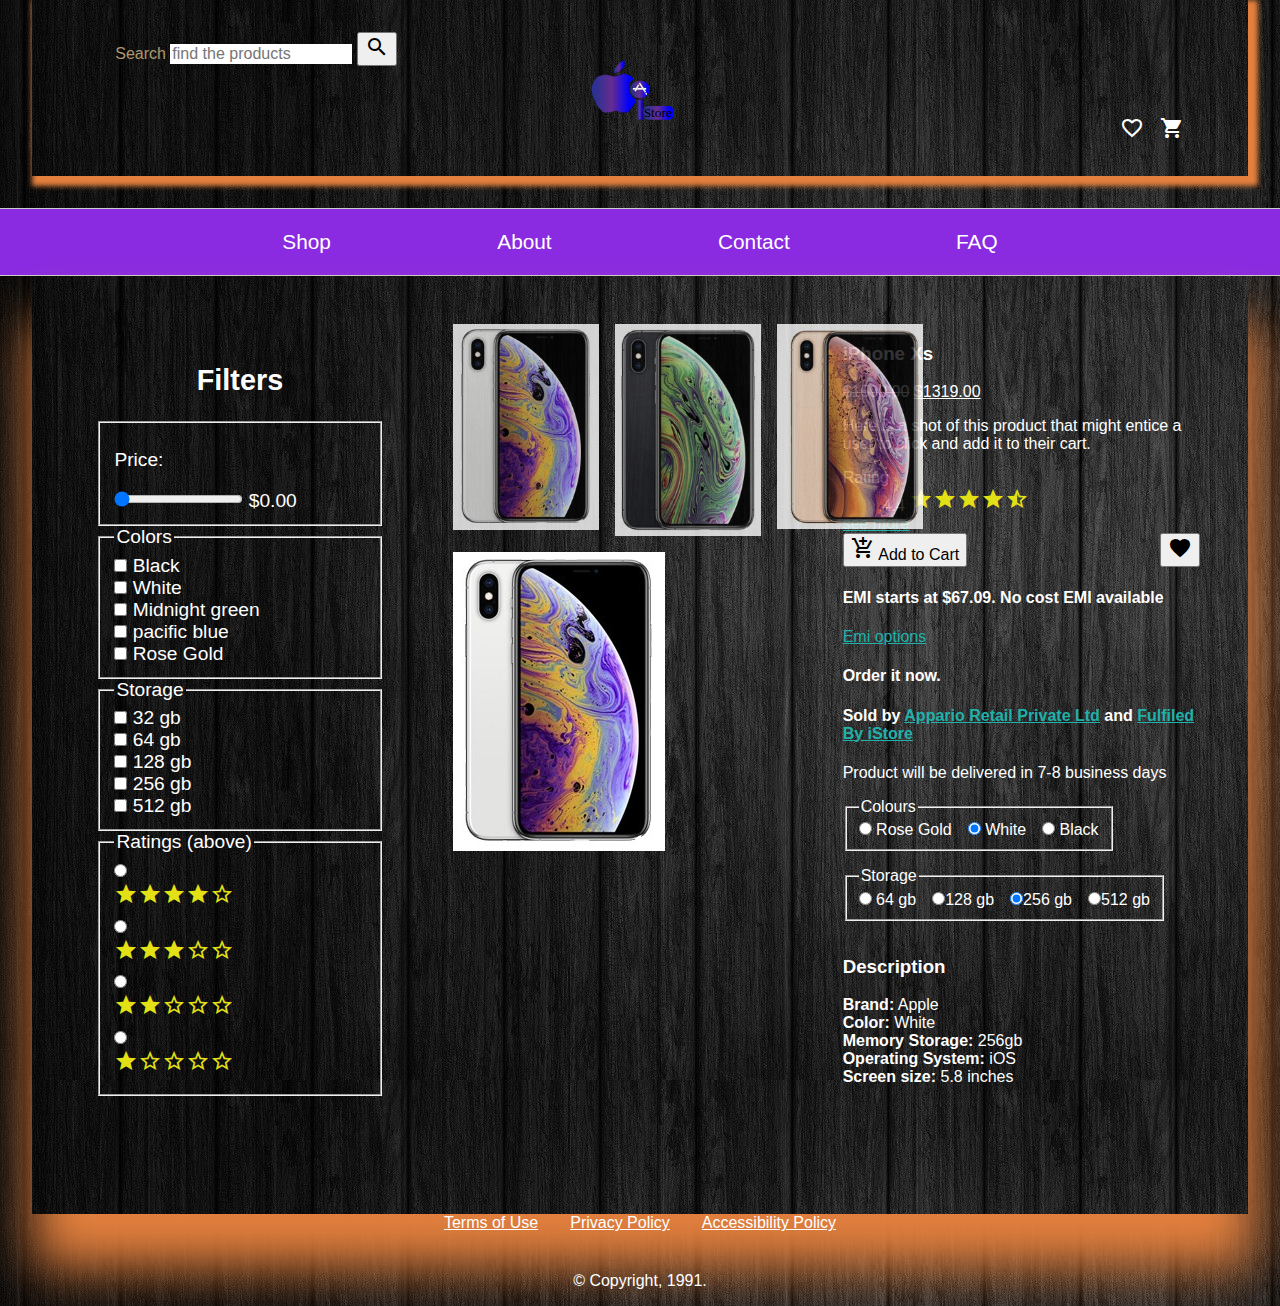
<file: product .html>
<!doctype html>
<html lang="en">
  <head>
    <meta charset="utf-8">
    <meta name="viewport" content="width=device-width, initial-scale=1.0">
    <title>iStore</title>
    <meta name="description" content="get best deals on iPhone products">
    <meta name="author" content="ishita raval">
    <link rel="stylesheet" href="css/reset.css">
    <link rel="stylesheet" href="https://fonts.googleapis.com/icon?family=Material+Icons">
    <link rel="stylesheet" href="css/style.css">
    <link rel="stylesheet" href="css/single product details.css">

  </head>
   <body>
     <header class="page-header">
       <div class = "logo">
         <a href="index.html" class="logo">
          <img src="img/logo.svg">
          <!-- Site logo --></a>
        </div>
            <!-- Search for a product (non-functional) -->
            <form class="searchbar">
              <label>Search
                <input type="search" name="find" id="find" placeholder="find the products" class="find">
              </label>
              <button type="button"><span class="material-icons">search</span></button>
            </form>
      
            <!-- Additional links -->
            <div class="your-products">
             <ul class="header-cart">
               <li><a href="#"><span class="material-icons" aria-label="Favourites">favorite_border</span></a></li>
               <li><a href="#"><span class="material-icons" aria-label="Items in your cart">shopping_cart</span></a></li>
             </ul>
            </div>
          </header>
      <!-- Navigation menu and toggle button (non-functional) -->
      <button type="button" class="nav-toggle">
        <span class="material-icons">menu</span>
      </button>
      <nav aria-label="Primary" class="navigation">
        <ul class="menu">
          <li><a href="#">Shop</a>
            <ul class="submenu">
              <li><a href="#">iphone 12 promax</a></li>
              <li><a href="#">iphone 12 pro</a></li>
              <li><a href="#">iphone 12 mini</a></li>
            </ul>
          </li>
          <li><a href="#">About</a></li>
          <li><a href="#">Contact</a></li>
          <li><a href="#">FAQ</a></li>
        </ul>
      </nav>

     <main class="products">
       <aside class="sidebar">
  
       <!-- Filtering product form -->
         <form class="filters">
           <h2>Filters</h2>

           <div class="filter-options">
            <fieldset>
              <p>Price:</p>
              <input type="range" name="price" id="filterPrice" value="0" min="699.00" max="1319.00" step="1">
              <output for="filterPrice"> $0.00</output>
            </fieldset>
            <fieldset>
              <legend>Colors</legend>
              <ul class="filter-list">
                <li><input type="checkbox" name="colour" value="black" id="black"> <label for="black">Black</label></li>
                <li><input type="checkbox" name="colour" value="white" id="white"> <label for="white">White</label></li>
                <li><input type="checkbox" name="colour" value="midnight green" id="midnight green"> <label for="midnight green">Midnight green</label></li>
                <li><input type="checkbox" name="colour" value="pacific blue" id="pacific blue"> <label for="pacific blue">pacific blue</label></li>
                <li><input type="checkbox" name="colour" value="rose gold" id="rose gold"> <label for="rose gold">Rose Gold</label></li>
             </ul>
           </fieldset>
           <fieldset>
             <legend>Storage</legend>
             <ol class="filter-list">
                <li><input type="checkbox" name="storage" value="32" id="32"> <label for="32">32 gb</label></li>
                <li><input type="checkbox" name="storage" value="64" id="64"> <label for="64">64 gb</label></li>
                <li><input type="checkbox" name="storage" value="128" id="128"> <label for="128">128 gb</label></li>
                <li><input type="checkbox" name="storage" value="256" id="256"> <label for="256">256 gb</label></li>
                <li><input type="checkbox" name="storage" value="512" id="512"> <label for="512">512 gb</label></li>
             </ol>
           </fieldset>
           <fieldset>
             <legend>Ratings (above)</legend>
             <ul class="filter-list" style="color: rgb(228, 224, 22);">
              <li>
                <input type="radio" name="rating" value="4" id="aboveFour">
                <label for="aboveFour" class="rating">
                  <span class="material-icons">star</span><span class="material-icons">star</span><span class="material-icons">star</span><span class="material-icons">star</span><span class="material-icons">star_border</span>
                </label>
              </li>
              <li>
                <input type="radio" name="rating" value="3" id="aboveThree">
                <label for="aboveThree" class="rating">
                  <span class="material-icons">star</span><span class="material-icons">star</span><span class="material-icons">star</span><span class="material-icons">star_border</span><span class="material-icons">star_border</span>
                </label>
              </li>
              <li>
                <input type="radio" name="rating" value="2" id="aboveTwo">
                <label for="aboveTwo" class="rating">
                  <span class="material-icons">star</span><span class="material-icons">star</span><span class="material-icons">star_border</span><span class="material-icons">star_border</span><span class="material-icons">star_border</span>
                </label>
              </li>
              <li>
                <div class="badrating">
                 <input type="radio" name="rating" value="1" id="aboveOne">
                 <label for="aboveOne" class="rating">
                   <span class="material-icons">star</span><span class="material-icons">star_border</span><span class="material-icons">star_border</span><span class="material-icons">star_border</span><span class="material-icons">star_border</span>
                 </label>
                </div>
              </li>
             </ul>
           </fieldset>
         </div>
       </form>
       </aside>

        <article class="one-product filter-options">
          <section class="prod-images" id="prod-images">
            
            <img src="img/iphone-xs white.jpg" alt="Product Image1" id="alternate-color" class="alternate-color">
            <img src="img/iphone-xs black.jpg" alt="Product Image2" id="alternate-color" class="alternate-color">
            <img src="img/iphone-xs gold.jpg" alt="Product Image3" id="alternate-color" class="alternate-color">
            <div class="prod-main-pic">
              <img src="img/iphone-xs white.jpg" alt="Product Image" id="main-product-image">
            </div> 
            <div class= "image"></div>
            <div class= "image"></div>
          </section>
           
             <section class= "product-info" >
               <div class="prod-details">
                  <h3>iPhone Xs</h3>
                  <data value="39"><del>$1500.00</del> <ins>$1319.00</ins></data>
                   <p>Here is a shot of this product that might entice a user to click and add it to their cart.</p>
                   <dl>
                     <dt>Rating</dt>
                     <dd>4.4 <span class="material-icons">star</span><span class="material-icons">star</span><span class="material-icons">star</span><span class="material-icons">star</span><span class="material-icons">star_half</span></dd>
                   </dl>
                 <a href="#" style="color: lightseagreen; text-decoration: underline;">see more</a>
                 <div class="prodcut-list-cart">
                   <button type="button" id="addtocart" value="addtocart"><span class="material-icons">add_shopping_cart</span> Add to Cart</button>
                   <button type="button"><span class="material-icons">favorite</span></button>
                 </div>
                 <div class="EMI">
                   <h4><strong>EMI</strong> starts at $67.09. No cost EMI available</h4>
                 <a href="#" style="color: lightseagreen; text-decoration: underline;">Emi options</a>
                 <h4>Order it now.</h4>
                 <h4>Sold by <a href= "#"style="color: lightseagreen; text-decoration: underline;">Appario Retail Private Ltd</a> and 
                  <a href="#"style="color: lightseagreen; text-decoration: underline;">Fulfiled By iStore</a></h4>
                 <p>Product will be delivered in 7-8 business days</p>
               
                 <form class="product-prop">
                   <fieldset>
                     <legend>Colours</legend>
                     <ul class= "radio-btn">
                       <li><label><input type="radio" name="colour" value="rose gold"> Rose Gold</label></li>
                       <li><label><input type="radio" name="colour" value="white" checked> White</label></li>
                       <li><label><input type="radio" name="colour" value="black"> Black</label></li>
                     </ul>
                   </fieldset>
                   <fieldset>
                     <legend>Storage</legend>
                     <ol class= "radio-btn">
                       <li><label><input type="radio" name="storage" value="64"> 64 gb</label></li>
                       <li><label><input type="radio" name="storage" value="l28">128 gb</label></li>
                       <li><label><input type="radio" name="storage" value="256" checked>256 gb</label></li>
                       <li><label><input type="radio" name="storage" value="512">512 gb</label></li>
                     </ol>
                  </fieldset>
                  <section class="prod-description">
                    <h3>Description</h3>
                    <ul class = "pro-det">
                      <li><strong>Brand:</strong>   Apple</li>
                      <li><strong>Color:</strong>  White</li>
                      <li><strong>Memory Storage:</strong>  256gb</li>
                      <li><strong>Operating System:</strong>  iOS</li>
                      <li><strong>Screen size:</strong>  5.8 inches</li>
                    </ul>
                 </section>
                 </form>
                </div>

             </section> 

        </article>
       
     </main>
         <footer class="page-footer">
           <div class="main-footer">
               <nav aria-label="Legal" class="footer-nav">
                <ul class="legal">
                  <li><a href="#" style="color:white; text-decoration: underline;">Terms of Use</a></li>
                  <li><a href="#" style="color: white; text-decoration: underline;">Privacy Policy</a></li>
                  <li><a href="#" style="color: white; text-decoration: underline;">Accessibility Policy</a></li>
                </ul>
              </nav>
              <p class="copyright">&copy; Copyright, 1991.</p>
           </div>
          
          </footer>
      <script src='Js/product.js'></script>
    </body>
</html>
</file>
<file: css/style.css>
*{
    font-family: 'Gill Sans', 'Gill Sans MT', Calibri, 'Trebuchet MS', sans-serif;
}
.rating .material-icons, dd>span.material-icons {
	color: rgb(228, 224, 22);

}
.page-header  {
	color:var(--alt-color);
}
.page-header{
    display: grid;
    grid-template-columns: 1fr 1fr;
    grid-template-rows: auto;
    grid-template-areas: 
    "menu-toggle cart"
    "logo logo"
    "pageTitle pageTitle";
    text-align: center;
}
.nav-toggle{
    grid-area: menu-toggle;
    width: 3em;
    justify-content: flex-start;
}
.radio-btn{
    list-style-type: none;
}
.filter-list{
    list-style-type: none;
}
.your-products{
    grid-area: cart;
    display: flex;
    justify-content: flex-end;
    align-self: flex-end;
}
.header-cart{
    display: flex;
    flex-wrap: wrap;
    gap: 1em;
    justify-content: space-between; 
    list-style-type: none;
}
.logo{
    grid-area: logo;
    justify-self: center;
}
a{
    color: white;
    text-decoration: none;
}
.menu , .submenu{
    color: white; 
    background-color: blueviolet;
}
.search-bar{
    display: block;
}
.header-cart, .prodcut-list-cart{
    display: flex;
    flex-wrap: wrap;
    gap: 1em;
    justify-content: space-between; 
}
.logo{
    width:200px;
    justify-self: center
}
main{
    display: grid;
    padding: 0 2em 2em 2em;
    margin-bottom: 2em;
}
.results{
    padding-top: 2em;
}
.product{
    margin-bottom: 3em;
}
 .product-prop, .product-prop fieldset> ol, .product-prop fieldset> ul , .pages{
    display: flex;
    flex-wrap: wrap;
    gap: 1em;
    justify-content: center;
}

.product-prop{
    display: flex;
    justify-content:flex-start;
    margin-bottom: 1em;
}
.rating dd{
    display: flex;
    margin-left: .3em;
}
.rating dd p{
    margin: 0.1em .5em 0 0;
    color: var(--prim-text-color);
}
.your-products{
    grid-area: cart;
    display: flex;
    justify-content: flex-end;
    margin-right: 2em;
}
label.rating{
    justify-content: flex-start;
}
.rating {
    display: flex; 
    justify-content: space-between; 
    margin-bottom: .5em;
}
.badrating{
    color: red;
}
.legal{
    list-style-type: none;
}
.filters h2{
    display: flex;
    gap: 1em;
    justify-content: center; 
}
.filters{
    margin: .2em 0 0 0 ;
    font-size: 1.2em;
}

.legal, .social{
    display: inline-flex;
    flex-wrap: wrap;
    gap: 1em;
}
.legal :nth-child(2) {
    padding: 0 1em;
   border-left: .2em solid var(--alt-text-color);
   border-right: .2em solid var(--alt-text-color);
 }
 .social{
     margin-bottom: 2em;
 }
 .social{
    justify-content:center;
    text-align: center;
 }
.footer-nav{
    text-align: center;
    padding-bottom: 1.5em;
    border-bottom: 1px solid var(--alt-text-color);
}

/* ============== start media queries ============*/
@media only screen and (min-width: 992px){
    body{
        background: rgb(100, 100, 100);
        background-image: url(../img/4153493.jpg);
        color: white;
    }
    .page-header{ 
        box-shadow:5px 5px 5px 5px rgb(228, 128, 62);  
        display: grid;
        grid-template-columns: repeat(auto-fit, minmax(100px, 1fr));
        grid-template-areas: 
        "search logo cart"
        "menu menu menu"
        "category category category";
    }
    .logo{
        grid-area: logo;
        justify-self: center
    }
    .navigation{
        grid-area: menu;
        margin: 2em 0 0 0;
    }
    .nav-toggle{
        display: none;
    }
    .navigation ul{
        display: flex;
        justify-content:center;
        /* gap: 4em; */
    }
    .navigation{
        border:1px solid #ccc;
        border-width:1px 0;
        text-align:center;
    }
    .navigation ul li{
        display:inline;
    }
    .navigation a{
        display:inline-block;
        padding:1em 4em;
        font-size: 1.3em;
    }
    .navigation ul ul {
        display:none;
    }
    .navigation ul ul li {
        left:auto;  
        margin:0; 
        clear:left;
        width:100%;
    }
    .navigation ul ul li a:hover,
    .navigation ul li.active ul li a:hover,
    .navigation ul li:hover ul li a:hover {
        background:var(--btn-color); /* Sub menu items background colour */
        color:var(--prim-text-color);
    }
    /* Make the sub menus appear on hover */
    .navigation ul li:hover ul,
    .navigation ul li.hover ul { /* This line is required for IE 6 and below */
        background-color: var(--secondary-on);
        position: absolute;
        display:block;     
    }
    .navigation, .m-hide, .search{
        display: block;
    }
    .menu>li:hover {
        background-color:var(--secondary-on);
    }
    
    .page-header, .footer{
        padding:2em;
        width:76em;
        margin:0em auto;
    }
    .find{
        border: 0px;
        align-self: flex-start;
        /* height: 2.5em; */
    }
    .search{
        padding: 0;
        border: 0;
        /* background: var(--global-color-primary); */
    }
    .search{
        background-color: white;
    }
    main{
        box-shadow:5px 50px 50px 5px rgb(228, 128, 62);  
        background-color: var(--global-color-primary);
        padding:3em;
        width:76em;
        margin:0em auto;
        padding-bottom: 2em;
        display: grid;
        grid-template-columns:1fr 2fr;
        grid-template-areas:
        "sidebar results" ;
        /* column-gap: 2em; */
    }
    .search-bar{
        display: flex;
        justify-content: flex-start;
        align-self: flex-end;
        grid-area: search;
    }
    .sidebar, .results{
        padding: 0 1em;
    }
    .results{
        margin-left: -4em;
    }
    .product{
        display: flex;
        justify-content: space-between;
        gap: 2em;
    }
    .product{
        /* background-color: red; */
        align-self: flex-start;
    }
    
    .product img{
        width: 250px;
        height: 250px;
    }
    .page-footer{
        background-color: var(--secondary-on);
    }
    .sidebar{
        margin-top: 1em;
        width: 20em;
    }
    .copyright{
        text-align: center;
    }
    
}
</file>
<file: css/single product details.css>
.single-product{
    padding-top: 4em;
}
.prod-images{
    display: grid;
    height:300px;
    width: 300px;
    grid-template-columns: repeat(3, 1fr);
    margin-bottom: 1em;
    gap: 1em;
}
.prod-main-pic {
    height:500px;
    grid-column: span 3;
    width: 470px;
}
.image {
    grid-row: span 6;
    max-height: 100%;
    max-width:  100%;
}
.product-det a{
    align-self: center;
    list-style: none;
}
.prod-details,.prod-description{
    margin-bottom: 2em;
}
.prod-description{
    margin-bottom: 4em;
}
.alternate-color {
    opacity: 0.8; 
    cursor: pointer; 
}
.alternate-color:hover {
    opacity: 1;
  }

/* MEDIA QUERIES */
@media only screen and (min-width: 992px){
    .single-product{
        display: block;
    }
    .one-product{
        display: grid;
        grid-template-columns: repeat(2, 1fr);
        column-gap: 2em;
    }
    .other-prods{
        display: flex;
        gap: 2em;
    }
}
</file>
